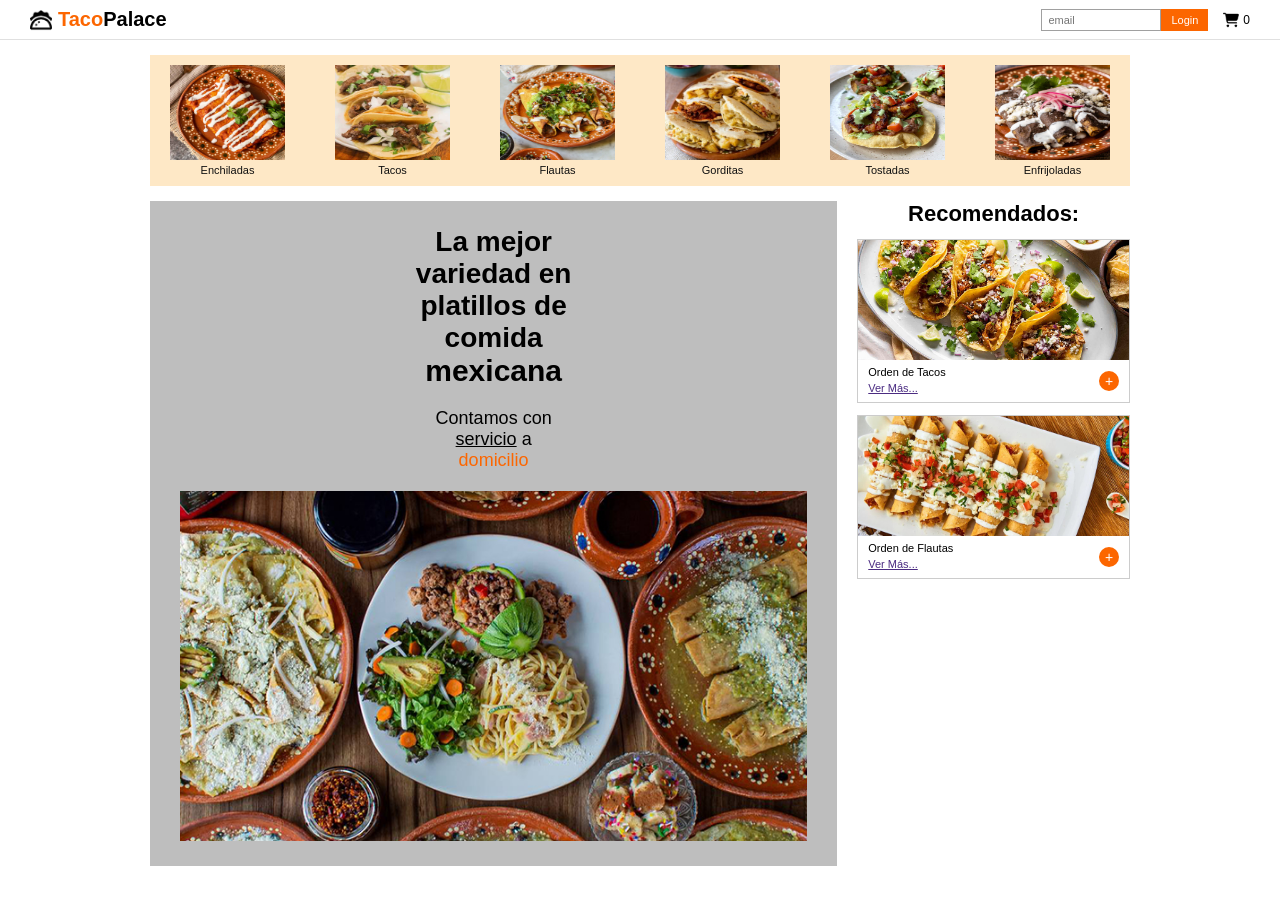
<file: index.html>
<!DOCTYPE html>
<html lang="es">

<head>
    <meta charset="UTF-8">
    <meta name="viewport" content="width=device-width, initial-scale=1.0">
    <meta name="author" content="NayaraPérez">
    <title>Taco Palace</title>
    <link rel="stylesheet" href="static/css/style.css">
</head>

<body>

    <header>
        <nav class="barra">
            <div class="logo_taco">
                <img src="static/img/Imágenes/logo.png" alt="Logo">
                <h1><span class="texto_naranja">Taco</span>Palace</h1>
            </div>

            <div class="logo_carrito">
                <div class="barra_busqueda">
                    <input type="text" id="usuario" placeholder="email">
                    <button class="boton_naranja">Login</button>
                </div>
                <div class="carrito_cero">
                    <img src="static/img/Imágenes/carrito.png" alt="Carrito">
                    <span>0</span>
                </div>
            </div>
        </nav>
    </header>

    <main>
        <!-- Categorías superiores -->
        <nav class="menu_arriba">
            <ul>
                <li class="foto_comida">
                    <img src="static/img/Imágenes/enchiladas.jpg" alt="Enchiladas">
                    <p>Enchiladas</p>
                </li>
                <li class="foto_comida">
                    <img src="static/img/Imágenes/tacos.jpg" alt="Tacos">
                    <p>Tacos</p>
                </li>
                <li class="foto_comida">
                    <img src="static/img/Imágenes/flautas.jpg" alt="Flautas">
                    <p>Flautas</p>
                </li>
                <li class="foto_comida">
                    <img src="static/img/Imágenes/gorditas.jpg" alt="Gorditas">
                    <p>Gorditas</p>
                </li>
                <li class="foto_comida">
                    <img src="static/img/Imágenes/tostadas.jpg" alt="Tostadas">
                    <p>Tostadas</p>
                </li>
                <li class="foto_comida">
                    <img src="static/img/Imágenes/enfrijoladas.jpg" alt="Enfrijoladas">
                    <p>Enfrijoladas</p>
                </li>
            </ul>
        </nav>

        <section class="seccion_intermedia">
            <!--izquierdo -->
            <section class="section_izquerda">
                <div class="texto_grande">
                    <h2>
                        La mejor<br>
                        variedad en<br>
                        platillos de<br>
                        comida<br>
                        <span class="texto_negrita">mexicana</span>
                    </h2>
                    <p>
                        Contamos con<br>
                        <a href="#">servicio</a> a<br>
                        <span class="texto_naranja">domicilio</span>
                    </p>
                </div>
                <img src="static/img/Imágenes/comida-mexicana.jpg" alt="Comida Mexicana">
            </section>

            <!-- Recomendados derecho -->
            <section class="section_derecha">
                <h3>Recomendados:</h3>

                <div class="caja">
                    <img src="static/img/Imágenes/orden-tacos.jpg" alt="Orden de Tacos">
                    <div class="caja_parrafo_inferior">
                        <div>
                            <p>Orden de Tacos</p>
                            <a href="#">Ver Más...</a>
                        </div>
                        <button class="Mas">+</button>
                    </div>
                </div>

                <div class="caja">
                    <img src="static/img/Imágenes/orden-flautas.jpg" alt="Orden de Flautas">
                    <div class="caja_parrafo_inferior">
                        <div>
                            <p>Orden de Flautas</p>
                            <a href="#">Ver Más...</a>
                        </div>
                        <button class="Mas">+</button>
                    </div>
                </div>
            </section>
        </section>
    </main>

    <script src="static/js/script.js"></script>
</body>

</html>
</file>
<file: static/css/style.css>
* {
    box-sizing: border-box;
    margin: 0;
    padding: 0;
    font-family: arial, sans-serif;
}

body {
    background-color: #ffffff;
    color: #000000;
}

/* ================= HEADER ================= */
header {
    border-bottom: 1px solid #e0e0e0;
    background-color: #ffffff;
}

.barra {
    display: flex;
    justify-content: space-between;
    align-items: center;
    padding: 8px 30px;
    flex-wrap: wrap;
}

.logo_taco {
    display: flex;
    align-items: center;
    gap: 6px;
}

.logo_taco img {
    height: 22px;
    width: auto;
}

.logo_taco h1 {
    font-size: 20px;
    color: #000000;
}

.texto_naranja {
    color: #fc6600;
}

.logo_carrito {
    display: flex;
    align-items: center;
    gap: 15px;
    flex-wrap: wrap;
}

.barra_busqueda {
    display: flex;
    align-items: center;
}

.barra_busqueda input {
    border: 1px solid #a0a0a0;
    padding: 2px 6px;
    font-size: 11px;
    height: 22px;
    width: 120px;
    color: #333333;
}

.boton_naranja {
    height: 22px;
    padding: 0 10px;
    border: none;
    font-size: 11px;
    background-color: #fc6600;
    color: #ffffff;
    cursor: pointer;
}

.carrito_cero {
    display: flex;
    align-items: center;
    gap: 4px;
    font-size: 12px;
}

.carrito_cero img {
    height: 16px;
    width: auto;
}

/* ================= CONTENEDOR PRINCIPAL ================= */
main {
    padding: 15px 150px;
    display: flex;
    flex-direction: column;
    gap: 15px;
}

/* Menú de categorías superior */
.menu_arriba {
    background-color: #fee8c6;
    padding: 10px 20px;
}

.menu_arriba ul {
    display: flex;
    justify-content: space-between;
    align-items: center;
    flex-wrap: wrap;
}

.foto_comida {
    display: flex;
    flex-direction: column;
    align-items: center;
    gap: 4px;
}

.foto_comida img {
    width: 115px;
    height: 95px;
}

.foto_comida p {
    font-size: 11px;
    color: #111111;
}

/* ================= SECCIÓN INTERMEDIA ================= */
.seccion_intermedia {
    display: flex;
    gap: 20px;
    width: 100%;
    flex-wrap: wrap;
}

/* Izquierda */
.section_izquerda {
    /* Mantenemos tu base */
    flex: 2.3;
    background-color: #bebebe;
    display: flex;
    align-items: center;
    padding: 25px 30px;
    gap: 20px;
    overflow: hidden;
    flex-wrap: wrap; 
}

.texto_grande {
    flex: 1;
    text-align: center;
}

.texto_grande h2 {
    font-size: 28px;
    color: #000000;
}

.texto_grande h2 .texto_negrita {
    font-size: 30px;
}

.texto_grande p {
    font-size: 18px;
    color: #000000;
    margin-top: 20px;
}

.texto_grande p a {
    color: #000000;
}

.section_izquerda img {
    flex: 1 1 250px; /* Permite encogerse y define un ancho mínimo flexible */
    width: 100%;
    max-width: 100%;
    height: auto;
    max-height: 350px;
    object-fit: cover; 
}

/* Columna Derecha  */
.section_derecha {
    flex: 1;
    display: flex;
    flex-direction: column;
    gap: 12px;
}

.section_derecha h3 {
    font-size: 22px;
    color: #000000;
    text-align: center;
}

.caja {
    border: 1px solid #cccccc;
    background-color: #ffffff;
    display: flex;
    flex-direction: column;
}

.caja img {
    width: 100%;
    height: 120px;
    object-fit: cover;
}

.caja_parrafo_inferior {
    display: flex;
    justify-content: space-between;
    align-items: center;
    padding: 6px 10px;
    background-color: #ffffff;
}

.caja_parrafo_inferior p {
    font-size: 11px;
    color: #000000;
}

.caja_parrafo_inferior a {
    font-size: 11px;
    color: #4b2c82;
}

.Mas {
    cursor: pointer;
    width: 20px;
    height: 20px;
    border-radius: 50%;
    border: none;
    background-color: #fc6600;
    color: #ffffff;
    font-size: 14px;
    display: flex;
    align-items: center;
    justify-content: center;
}
</file>
